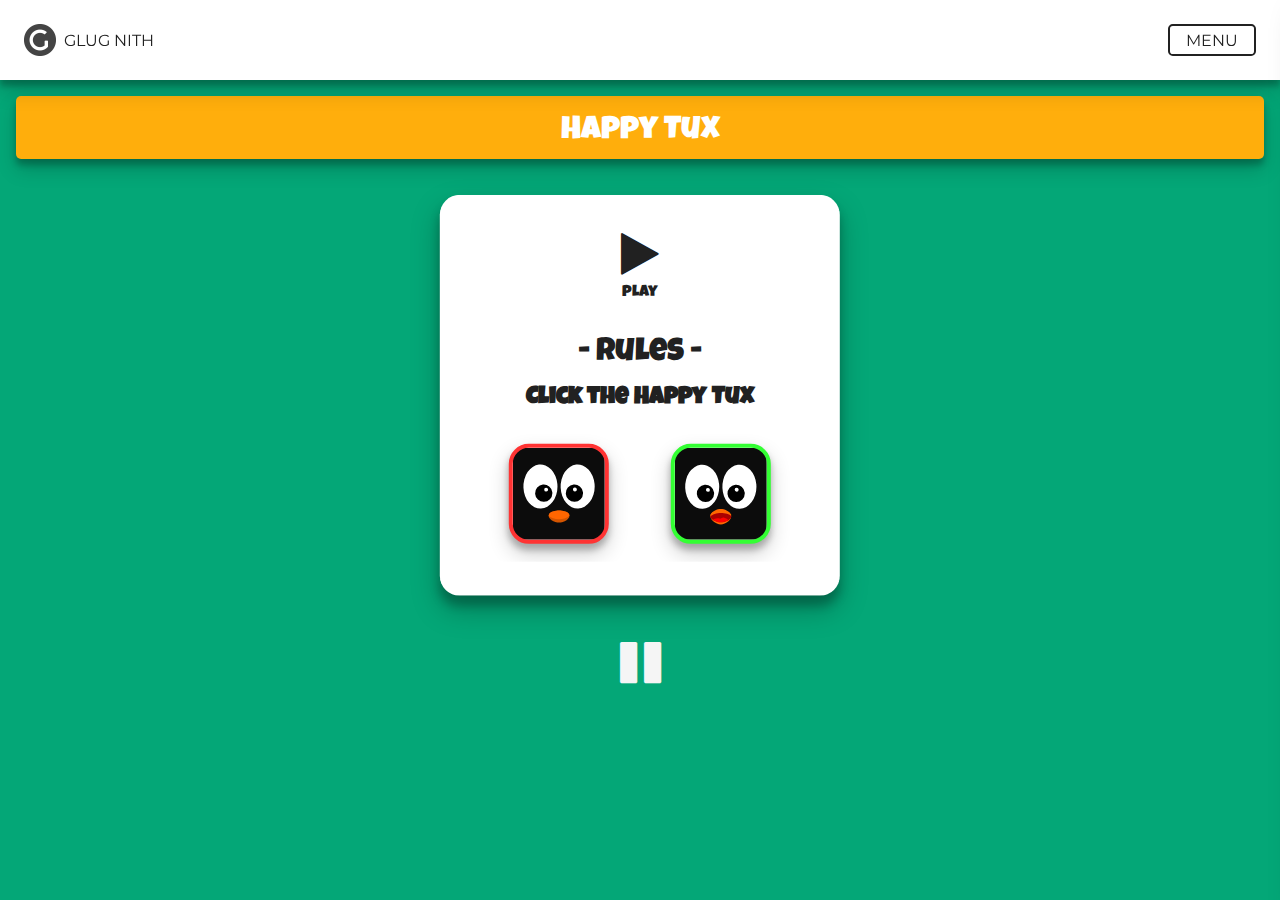
<file: index.html>
<!DOCTYPE html>
<html lang="en">

<head>
    <meta charset="UTF-8" />
    <title>Happy Tux : SFD 2k19</title>

    <link rel="apple-touch-icon" sizes="57x57" href="/apple-icon-57x57.png">
    <link rel="apple-touch-icon" sizes="60x60" href="/apple-icon-60x60.png">
    <link rel="apple-touch-icon" sizes="72x72" href="/apple-icon-72x72.png">
    <link rel="apple-touch-icon" sizes="76x76" href="/apple-icon-76x76.png">
    <link rel="apple-touch-icon" sizes="114x114" href="/apple-icon-114x114.png">
    <link rel="apple-touch-icon" sizes="120x120" href="/apple-icon-120x120.png">
    <link rel="apple-touch-icon" sizes="144x144" href="/apple-icon-144x144.png">
    <link rel="apple-touch-icon" sizes="152x152" href="/apple-icon-152x152.png">
    <link rel="apple-touch-icon" sizes="180x180" href="/apple-icon-180x180.png">
    <link rel="icon" type="image/png" sizes="192x192" href="/android-icon-192x192.png">
    <link rel="icon" type="image/png" sizes="32x32" href="/favicon-32x32.png">
    <link rel="icon" type="image/png" sizes="96x96" href="/favicon-96x96.png">
    <link rel="icon" type="image/png" sizes="16x16" href="/favicon-16x16.png">
    <link rel="manifest" href="/manifest.json">
    <meta name="msapplication-TileColor" content="#ffffff">
    <meta name="msapplication-TileImage" content="/ms-icon-144x144.png">
    <meta name="theme-color" content="#ffffff">

    <meta property="og:title" content="Happy Tux">
    <meta property="og:site_name" content="Happy tux">
    <meta property="og:url" content="https://rathod-sahaab.github.io/happy_tux">
    <meta property="og:description" content="Fun Open Source Game ^_^">
    <meta property="og:type" content="product">
    <meta property="og:image" content="https://rathod-sahaab.github.io/happy_tux/penguin.png">

    <link rel="stylesheet" href="styles/common.css" media="all" />
    <link rel="stylesheet" href="styles/header.css" media="all" />
    <link rel="stylesheet" href="happy_tux/style.css" media="all" />
    <link href="https://fonts.googleapis.com/css?family=Luckiest+Guy|Montserrat:600|Titillium+Web&display=swap" rel="stylesheet" />
    <link rel="stylesheet" href="https://cdnjs.cloudflare.com/ajax/libs/font-awesome/4.7.0/css/font-awesome.css" media="all" />
    <meta name="viewport" content="width=device-width, initial-scale=1.0, minimum-scale=1.0, maximum-scale=1.0, user-scalable=no" />
</head>

<body>
    <!-- Update headers everywhere -->
    <header>
        <a href="http://142.93.220.251/" id="logo">
            <img src="res/glug_favicon.png" alt="GLUG NITH Logo" />
            <span>GLUG NITH</span>
        </a>
        <span id="open-menu">menu</span>
        <nav>
            <ul>
                <li><a> Games </a></li>
                <li><a href="happy_tux.html">Happy Tux</a></li>
                <li><a href="distro_matcher.html">Distro Matcher</a></li>
                <li><a href="ancestree.html">Ancesstree</a></li>
                <li><a href="how_to.html">How to Play</a></li>
            </ul>
            <div id="close-menu">×</div>
        </nav>
    </header>

    <div class="title-card">
        <h1>Happy Tux</h1>
    </div>

    <div id="housing">
        <div id="bus-stop">
            <div id="result">
                <h3 class="status"></h3>
                <h1 class="time"></h1>
                <br>
            </div>
            <div class="row">
                <div id="play">
                    <i class="fa fa-play" aria-hidden="true"></i>
                    play
                </div>
                <div id="retry">
                    <i class="fa fa-repeat" aria-hidden="true"></i>
                    retry
                </div>
                <div id="next">
                    <i class="fa fa-forward" aria-hidden="true"></i>
                    next
                </div>
            </div>
            <div id="rules">
                <br>
                <br>
                <h1>- Rules -</h1>
                <br>
                <h2>Click the Happy Tux</h2>
                <br>
                <div class="row">
                    <span class="tilo"></span>
                    <span class="tilo bounty"></span>
                </div>
            </div>
        </div>

        <div id="terminal"></div>
    </div>

    <div class="row">
        <i id="pause" class="fa fa-pause" aria-hidden="true"></i>
    </div>
    <div id="clock"></div>
</body>
<script src="scripts/header.js"></script>
<script src="happy_tux/script.js" type="module"></script>

</html>
</file>
<file: styles/common.css>
:root {
    /*CSS Variables*/
    --large-shadow: 0 14px 28px rgba(0, 0, 0, 0.25),
        0 10px 10px rgba(0, 0, 0, 0.22);
    --small-shadow: 0 10px 20px rgba(0, 0, 0, 0.19),
        0 6px 6px rgba(0, 0, 0, 0.23);

    /*Custom color variables*/
    --my-grey: #212121;
}
*,
*::before,
*::after {
    margin: 0;
    padding: 0;
    box-sizing: border-box;
}
body {
    background: #04a777;
    overflow: hidden;
	font-family: 'Luckiest Guy', 'Montserrat', sans-serif;
}
a {
    text-decoration: none;
    color: inherit;
}

i.fa {
    font-size: 3rem;
    display: block;
    padding-bottom: 0.15em;
}
#pause {
    color: whitesmoke;
    padding: 0.5em;
    opacity: 1;
    pointer-events: click;
    transition: opacity 0.25s;
}
#pause.invisible,
*.invisible {
    opacity: 0;
    pointer-events: none;
}

.title-card {
    margin: 1em;
    padding: 1.2em;
    padding-bottom: 0.7em;

    color: white;
    background: #ffae0c;
    border-radius: 5px;
    box-shadow: var(--small-shadow);
}
.row {
    display: flex;
    align-items: center;
    justify-content: space-evenly;
    width: 100%;
    flex-wrap: wrap;
}
#clock {
    height: 9px;
    position: fixed;
    bottom: 0;
}
#clock.animated {
    animation-name: shorten-green-red;
    animation-duration: 5s;
    animation-iteration-count: 1;
    animation-fill-mode: forwards;
    animation-play-state: paused;
    /* paused till play button pressed */
    animation-timing-function: linear;
}
#clock.playing {
    animation-play-state: running;
}
@keyframes shorten-green-red {
    0% {
        background-color: hsl(123, 100%, 50%);
        width: 100%;
    }
    50% {
        background-color: hsl(60, 100%, 50%);
        width: 50%;
    }
    100% {
        background-color: hsl(0, 100%, 50%);
        width: 0%;
    }
}

h1 {
    font-family: 'Luckiest Guy', 'Montserrat', sans-serif;
    font-weight: 400;
}
#housing {
    width: 100vmin;
    height: 100vmin;

    max-width: 440px;
    max-height: 440px;

    margin: auto;
    position: relative;
}
#terminal {
    width: 100%;
    height: 100%;
    padding: 0.6rem;

    display: grid;
    justify-items: center;
    align-items: center;

    grid-template-columns: repeat(3, 1fr);
}
.tile, .tilo{
    position: relative;
    top: 0;

    width: 1em;
    height: 1em;
    /* set font-size of terminal to change width */

    background: white;
    background-size: cover;
    background-repeat: none;

    border: 0.04em solid white;
    border-radius: 20%;

    position: relative;
    box-shadow: var(--small-shadow);
    transition: all 0.25s ease-in-out;
    animation: none;
}
.tile::before {
    content: '';
    z-index: 3;
    width: 100%;
    height: 100%;
    border-radius: inherit;

    clip-path: inset(0 50% 0 0);
    position: absolute;
    top: 0;
    right: 0;
    background: rgba(255, 255, 255, 0.1);
}

.tile.poped {
    top: -15vh;
    opacity: 0;
}
.tile.vibrating {
    animation: shake 0.3s cubic-bezier(0.36, 0.07, 0.19, 0.97) both;
    transform: translateX(0);
    backface-visibility: hidden;
}

@keyframes shake {
    10%,
    90% {
        transform: translateX(-1px);
    }

    20%,
    80% {
        transform: translateX(2px);
    }

    30%,
    50%,
    70% {
        transform: translateX(-4px);
    }

    40%,
    60% {
        transform: translateX(4px);
    }
}

.text-center,
h1,
h2,
h3 {
    text-align: center;
}

#bus-stop {
    color: var(--my-grey);
    width: 91%;
    height: 91%;
    border-radius: 5%;
	border-top: 0.5em solid white;
	border-bottom: 0.5em solid white;
    z-index: 5;
    box-shadow: var(--large-shadow);

    position: absolute;
    top: 50%;
    left: 50%;
    transform: translate(-50%, -50%);

    background: white;
    padding: 1.5em;

    display: flex;
    align-items: center;
    flex-wrap: wrap;
    opacity: 1;
    transition: all 0.25s ease-in-out;

	overflow-y: auto;
}
#bus-stop .row {
    color: var(--my-grey);
}
#bus-stop.off-screen {
    top: 110vh;
}
#bus-stop.off-screen * {
    pointer-events: none;
}
#rules {
    overflow: auto;
}

/* Menu design of different states
 * remove irrelavent actions
 */
#bus-stop.welcome #next,
#bus-stop.welcome #retry,
#bus-stop.welcome #result,
#bus-stop.paused #next,
#bus-stop.paused #result,
#bus-stop.lost #play,
#bus-stop.lost #next,
#bus-stop.lost #result.time,
#bus-stop.won #play,
#bus-stop.completed #play,
#bus-stop.completed #retry,
#bus-stop.completed #next {
    display: none;
}

#bus-stop.completed #result {
	font-size: 32px;
}

#play,
#retry,
#next,
#result {
    text-align: center;
    font-family: 'Luckiest Guy', 'Montserrat';
}
#result {
    width: 100%;
}
#rules {
	width: 100%;
}
</file>
<file: styles/header.css>
header {
	position: fixed;

	top: 0;
	left: 0;
	width: 100vw;

	color: var(--my-grey);
	background: #fff;

	box-shadow: var(--small-shadow);

	padding: 1.5em;
	text-transform:  uppercase;

	font-family: Montserrat, sans-serif;
	font-weight: 400;

	display: flex;
	align-items: center;
	justify-content: space-between;

	z-index: 7;
}
#logo, #open-menu {
	display: inline-flex;
	align-items: center;
}
#logo img {
	padding-right: 0.5em;
}
nav {
	color: grey;
	background: #fff;

	position: fixed;

	top: 0;
	right: -270px;

	padding: 2em;
	width: 250px;
	height: 100vh;
	box-shadow: var(--large-shadow);
	transition: all 0.25s cubic-bezier(0.86, 0, 0.07, 1);

	z-index: 9;
}
nav.on-screen {
	right: 0;
}
nav ul {
	list-style: none;
}
nav li a, #close-menu {
	padding: 1em;
	display: block;
	color: var(--my-grey);
	text-transform: uppercase;
}
nav li a {
	border-bottom: 2px solid var(--my-grey);
}
#open-menu {
	height: 32px;
	padding: 0 1em;
	border: 2px solid var(--my-grey);
	border-radius: 0.3em;
}
#open-menu:hover {
	color: white;
	transition: color 0.25s;
	background:  var(--my-grey);
}
#close-menu {
	font-weight: bold;
	font-size: x-large;
	text-align:  center;
	font-family: sans-serif;
}
#close-menu, #open-menu {
	cursor: pointer;
}
</file>
<file: happy_tux/style.css>
.card {
  padding: 1em;
  background: #fff;
  border-radius: 21px;
}

.tile, .tilo {
	background-image: url(res/penguin1t.svg);
	margin: 5%;
}

.tile.bounty, .tilo.bounty {
	background-image: url(res/penguin2t.svg);
}

#rules .tilo {
	font-size: 100px;
	display: inline-block;
	border-color: #f33;
}
#rules .tilo.bounty {
	border-color: #3f3;
}
</file>
